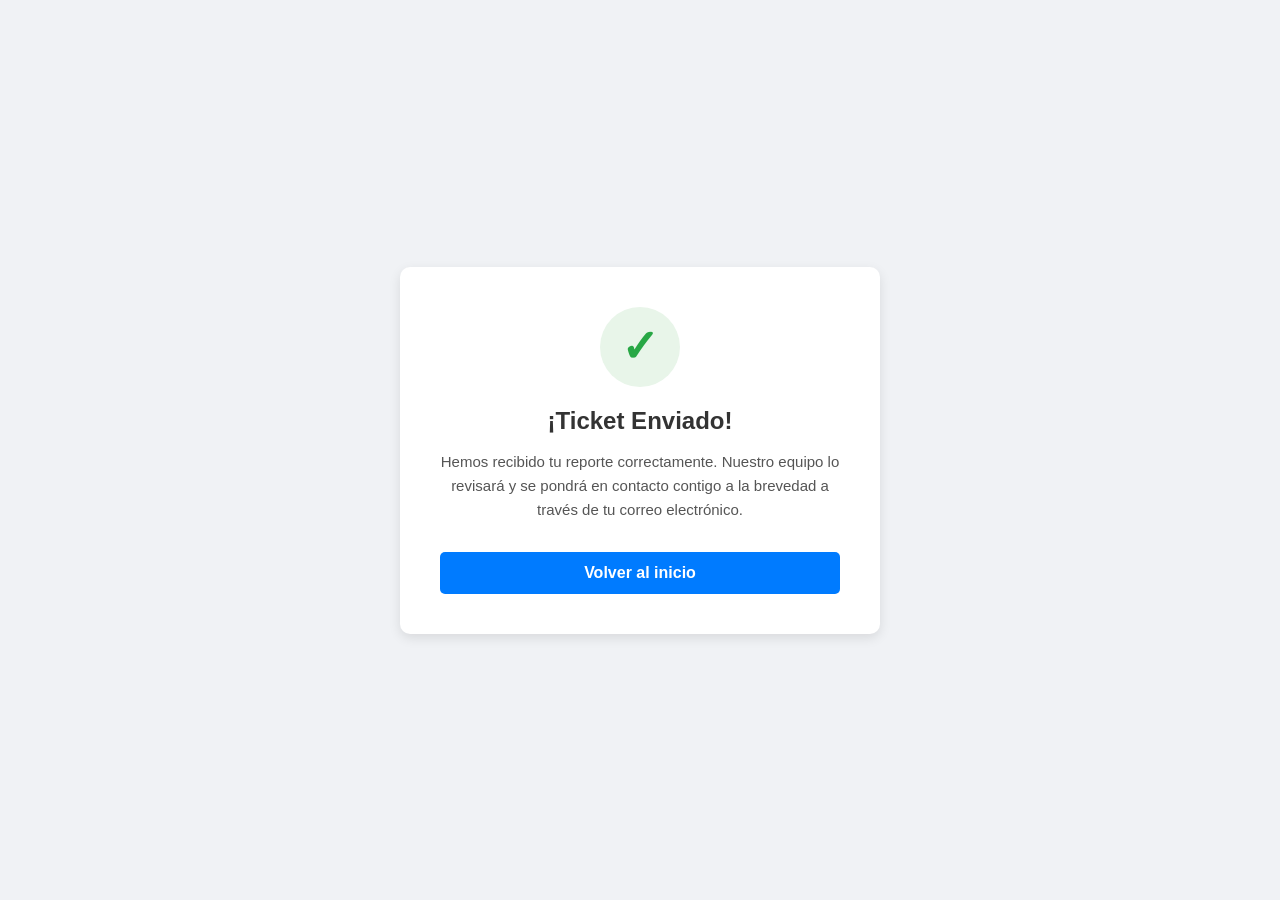
<file: gracias.html>
<!DOCTYPE html>
<html lang="es">
<head>
    <meta charset="UTF-8">
    <meta name="viewport" content="width=device-width, initial-scale=1.0">
    <title>Ticket Enviado</title>
    <link rel="stylesheet" href="style.css">
</head>
<body>

    <div class="success-card">
        <div class="check-icon">✓</div>
        <h2>¡Ticket Enviado!</h2>
        <p>Hemos recibido tu reporte correctamente. Nuestro equipo lo revisará y se pondrá en contacto contigo a la brevedad a través de tu correo electrónico.</p>
        <a href="index.html" class="btn-volver">Volver al inicio</a>
    </div>

</body>
</html>
</file>
<file: style.css>
/* Estilos generales de la página */
body {
    font-family: 'Segoe UI', Tahoma, Geneva, Verdana, sans-serif;
    background-color: #f0f2f5;
    display: flex;
    justify-content: center;
    align-items: center;
    min-height: 100vh;
    margin: 0;
}

/* Estilos de la tarjeta del formulario */
form {
    background-color: #ffffff;
    padding: 30px 40px;
    border-radius: 10px;
    box-shadow: 0 4px 12px rgba(0,0,0,0.1);
    width: 100%;
    max-width: 400px;
}

h2 {
    text-align: center;
    color: #333;
    margin-bottom: 25px;
    margin-top: 0;
}

/* Estilos para etiquetas y campos de texto */
label {
    font-weight: 600;
    color: #555;
    font-size: 14px;
    margin-bottom: 5px;
    display: block;
}

input[type="text"],
input[type="email"],
textarea, select {
    width: 100%;
    padding: 10px;
    margin-bottom: 20px;
    border: 1px solid #ccc;
    border-radius: 5px;
    box-sizing: border-box;
    font-family: inherit;
    font-size: 14px;
    background-color: white;
}

input:focus, textarea:focus, select:focus {
    outline: none;
    border-color: #007BFF;
    box-shadow: 0 0 5px rgba(0, 123, 255, 0.3);
}

/* Estilos del botón */
button {
    width: 100%;
    padding: 12px;
    background-color: #007BFF;
    color: white;
    border: none;
    border-radius: 5px;
    font-size: 16px;
    font-weight: bold;
    cursor: pointer;
    transition: background-color 0.3s ease;
}

button:hover {
    background-color: #121125;
}

/* =========================================
   ESTILOS PARA LA PÁGINA DE GRACIAS
   ========================================= */

.success-card {
    background-color: #ffffff;
    padding: 40px;
    border-radius: 10px;
    box-shadow: 0 4px 12px rgba(0,0,0,0.1);
    width: 100%;
    max-width: 400px;
    text-align: center;
}

/* Círculo verde con el check */
.check-icon {
    width: 80px;
    height: 80px;
    background-color: #e8f5e9;
    color: #28a745;
    font-size: 45px;
    font-weight: bold;
    display: flex;
    justify-content: center;
    align-items: center;
    border-radius: 50%;
    margin: 0 auto 20px auto;
}

.success-card h2 {
    color: #333;
    margin-bottom: 15px;
    font-size: 24px;
}

.success-card p {
    color: #555;
    font-size: 15px;
    line-height: 1.6;
    margin-bottom: 30px;
}

/* Botón adaptado al estilo de tu formulario */
.btn-volver {
    display: block;
    width: 100%;
    padding: 12px;
    background-color: #007BFF;
    color: white;
    text-decoration: none;
    border-radius: 5px;
    font-size: 16px;
    font-weight: bold;
    transition: background-color 0.3s ease;
    box-sizing: border-box;
}

.btn-volver:hover {
    background-color: #0056b3;
}
</file>
